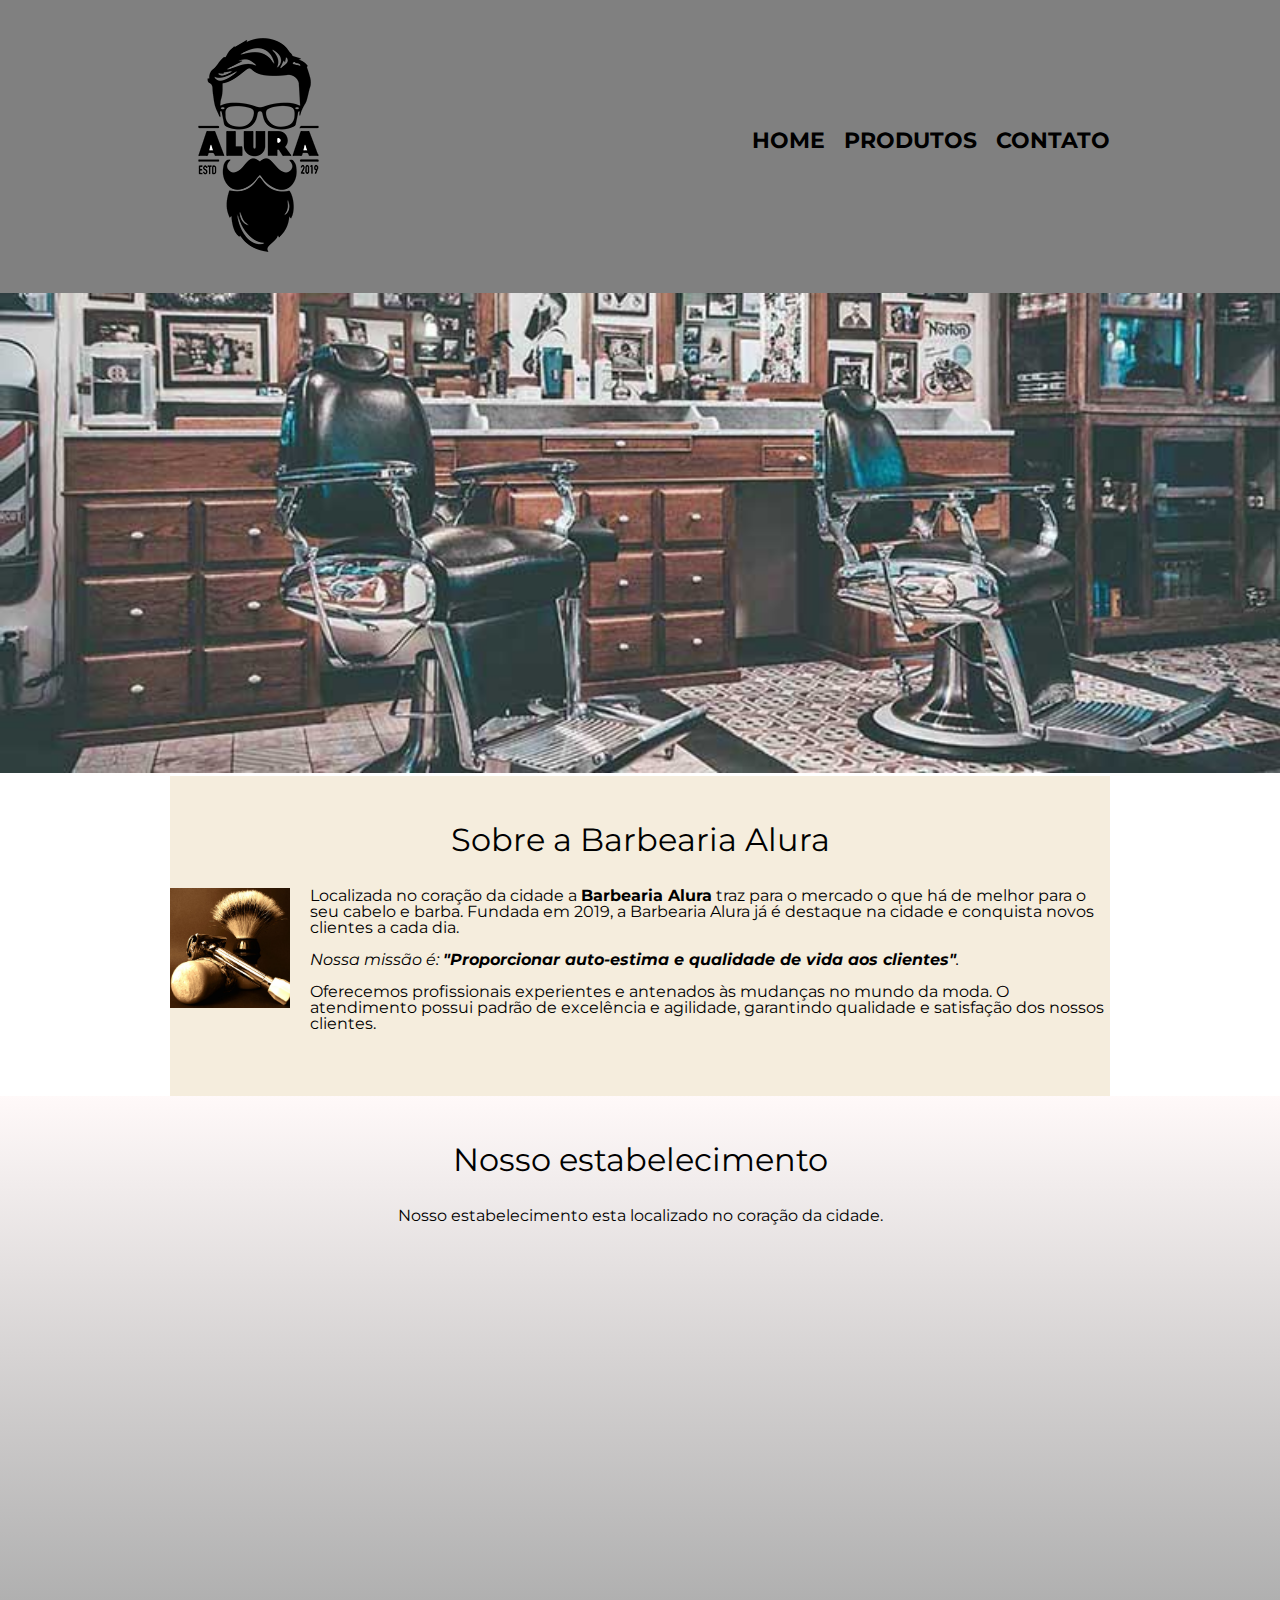
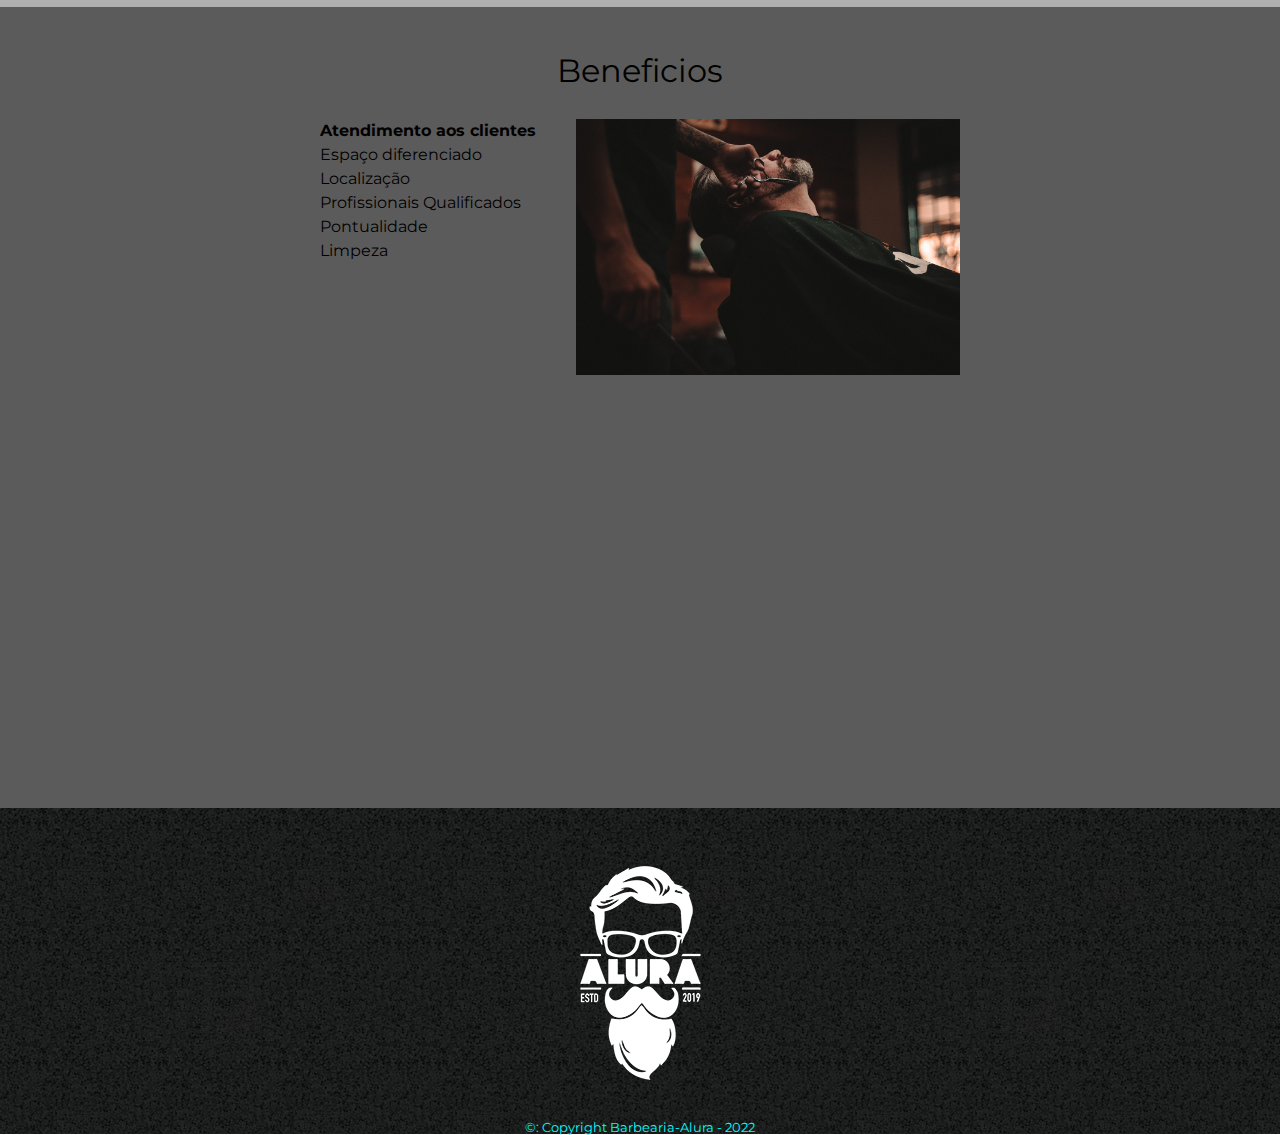
<file: index.html>
<!DOCTYPE html>
<html lang="pt-br">

<head>
    <meta charset="UTF-8">
    <meta name="viewport" content="width-device-widht">
    <title>Barbearia Alura</title>
    <link rel="stylesheet" href="reset.css">
    <link rel="stylesheet" href="style.css">
    <link href="https://fonts.googleapis.com/css?family=Montserrat&display=swap" rel="stylesheet">
</head>

<body>
    <header>
        <div class="caixa">
            <h1><img src="logo.png"></h1>
            <nav>
                <ul>
                    <li><a href="index.html">Home</a></li>
                    <li><a href="produtos.html">Produtos</a></li>
                    <li><a href="contato.html">Contato</a></li>

                </ul>
            </nav>
        </div>
    </header>

    <img class="banner" src="banner.jpg">

    <main>
        <section class="principal">
            <h2 class="titulo-principal">Sobre a Barbearia Alura</h2>

            <img class="utensilios" src="utensilios.jpg" alt="Utensilios de um Barbeiro.">

            <p>Localizada no coração da cidade a <strong>Barbearia Alura</strong> traz para o mercado o que há de melhor
                para o seu cabelo e barba. Fundada em 2019, a Barbearia Alura já é destaque na cidade e conquista novos
                clientes a cada dia.</p>

            <p id="missao"><em>Nossa missão é:
                    <strong>"Proporcionar auto-estima e qualidade de vida aos clientes"</strong>.</em></p>

            <p>Oferecemos profissionais experientes e antenados às mudanças no mundo da moda.
                O atendimento possui padrão de excelência e agilidade, garantindo qualidade e satisfação dos nossos
                clientes.</p>

        </section>

        <section class="mapa">
            <h3 class="titulo-principal">Nosso estabelecimento</h3>
            <P>Nosso estabelecimento esta localizado no coração da cidade.</P>

            <div class="mapa-conteudo">
                <iframe
                    src="https://www.google.com/maps/embed?pb=!1m18!1m12!1m3!1d13817.309075692378!2d-46.5345386965096!3d-23.47013311972226!2m3!1f0!2f0!3f0!3m2!1i1024!2i768!4f13.1!3m3!1m2!1s0x94ce5f5af2dc0629%3A0xd9b2293a14cf4bb1!2sLeroy%20Merlin%20Guarulhos!5e0!3m2!1spt-BR!2sbr!4v1671221337634!5m2!1spt-BR!2sbr"
                    width="100%" height="300" style="border:0;" allowfullscreen="" loading="lazy"
                    referrerpolicy="no-referrer-when-downgrade"></iframe>
            </div>    
        </section>


        <section class="beneficios">

            <h3 class="titulo-principal"> Beneficios</h3>

            <div class="conteudo-beneficios">
                <ul class="lista-beneficios">
                    <li class="itens">Atendimento aos clientes</li>
                    <li class="itens">Espaço diferenciado</li>
                    <li class="itens">Localização</li>
                    <li class="itens">Profissionais Qualificados</li>
                    <li class="itens">Pontualidade</li>
                    <li class="itens">Limpeza</li>
                </ul><img src="beneficios.jpg" class="imagembeneficios">
            </div>

            <div class="video">
                <iframe width="560" height="315" src="https://www.youtube.com/embed/wcVVXUV0YUY" frameborder="0"
                    allow="accelerometer; autoplay; encrypted-media; gyroscope; picture-in-picture"
                    allowfullscreen></iframe>
            </div>    
        </section>
    </main>

    <footer>
        <img src="logo-branco.png">
        <p class="copyright"> &copy: Copyright Barbearia-Alura - 2022</p>
    </footer>
</body>





</html>
</file>
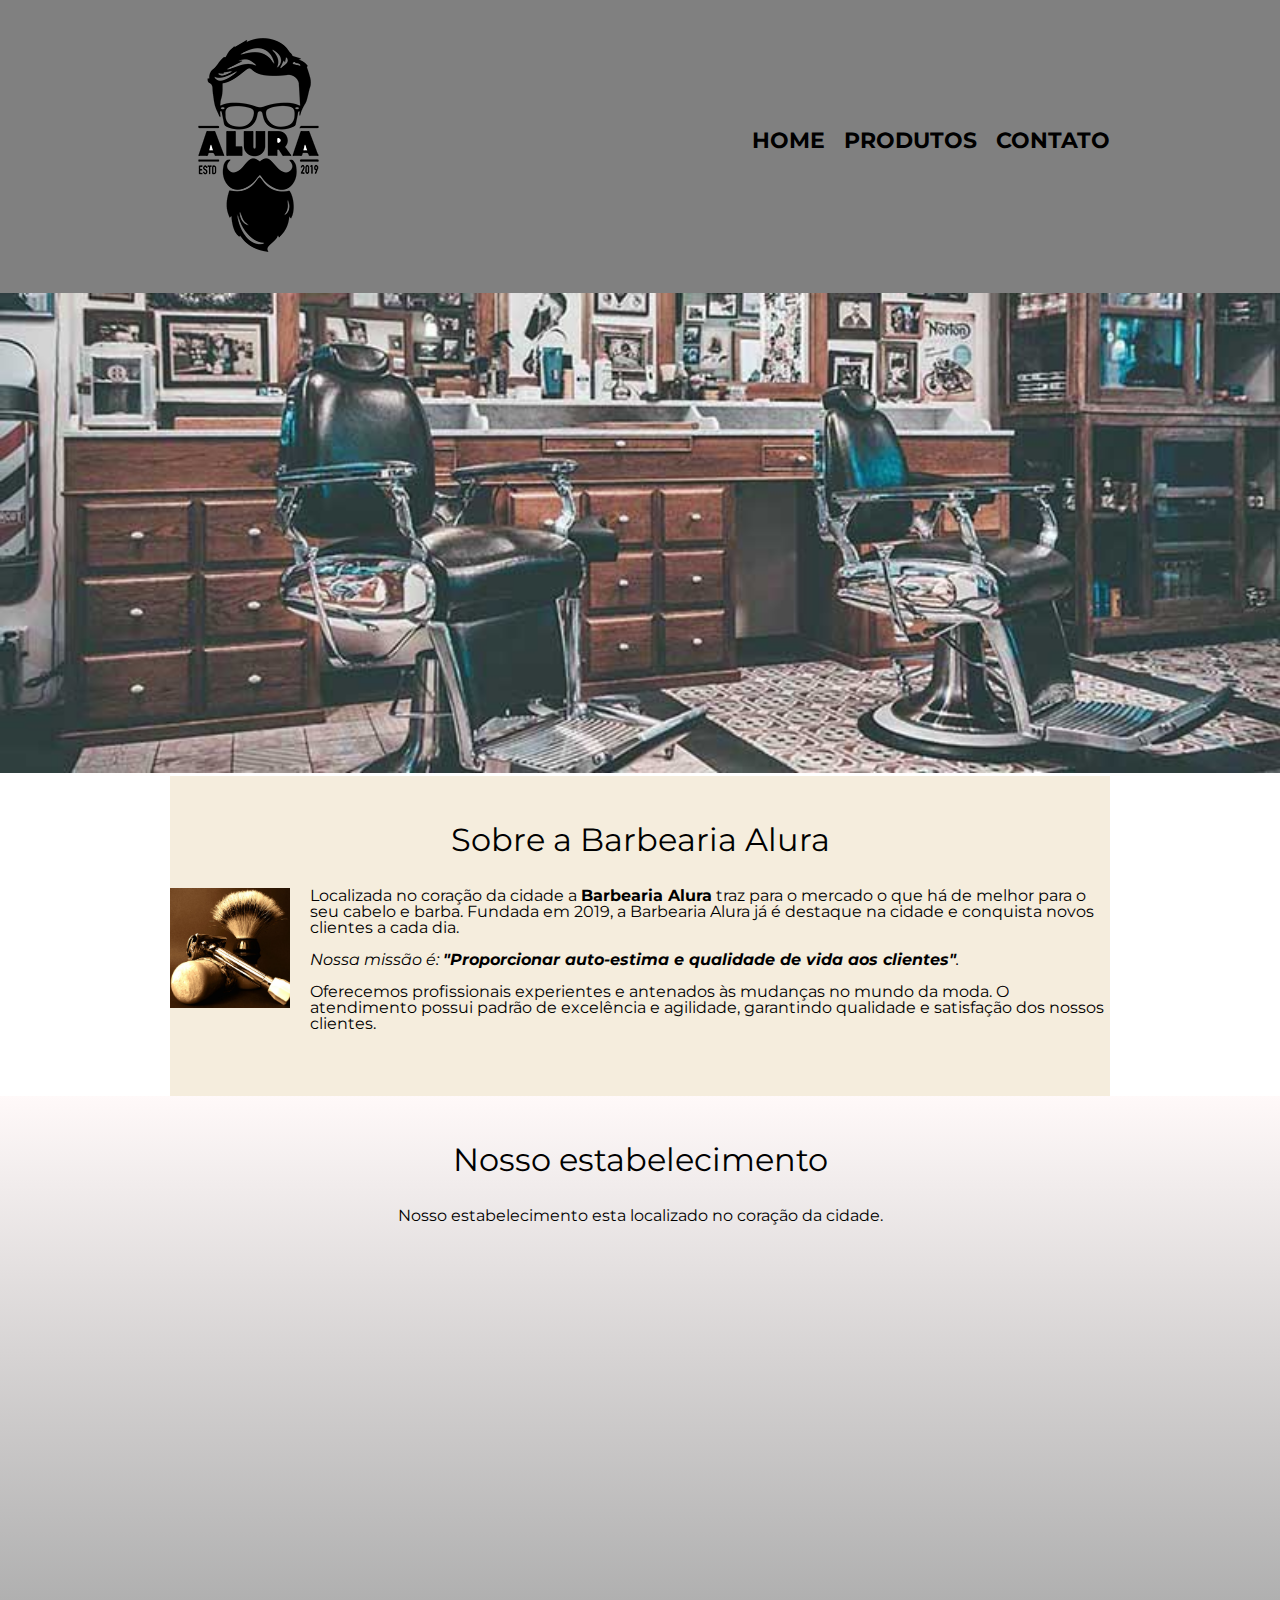
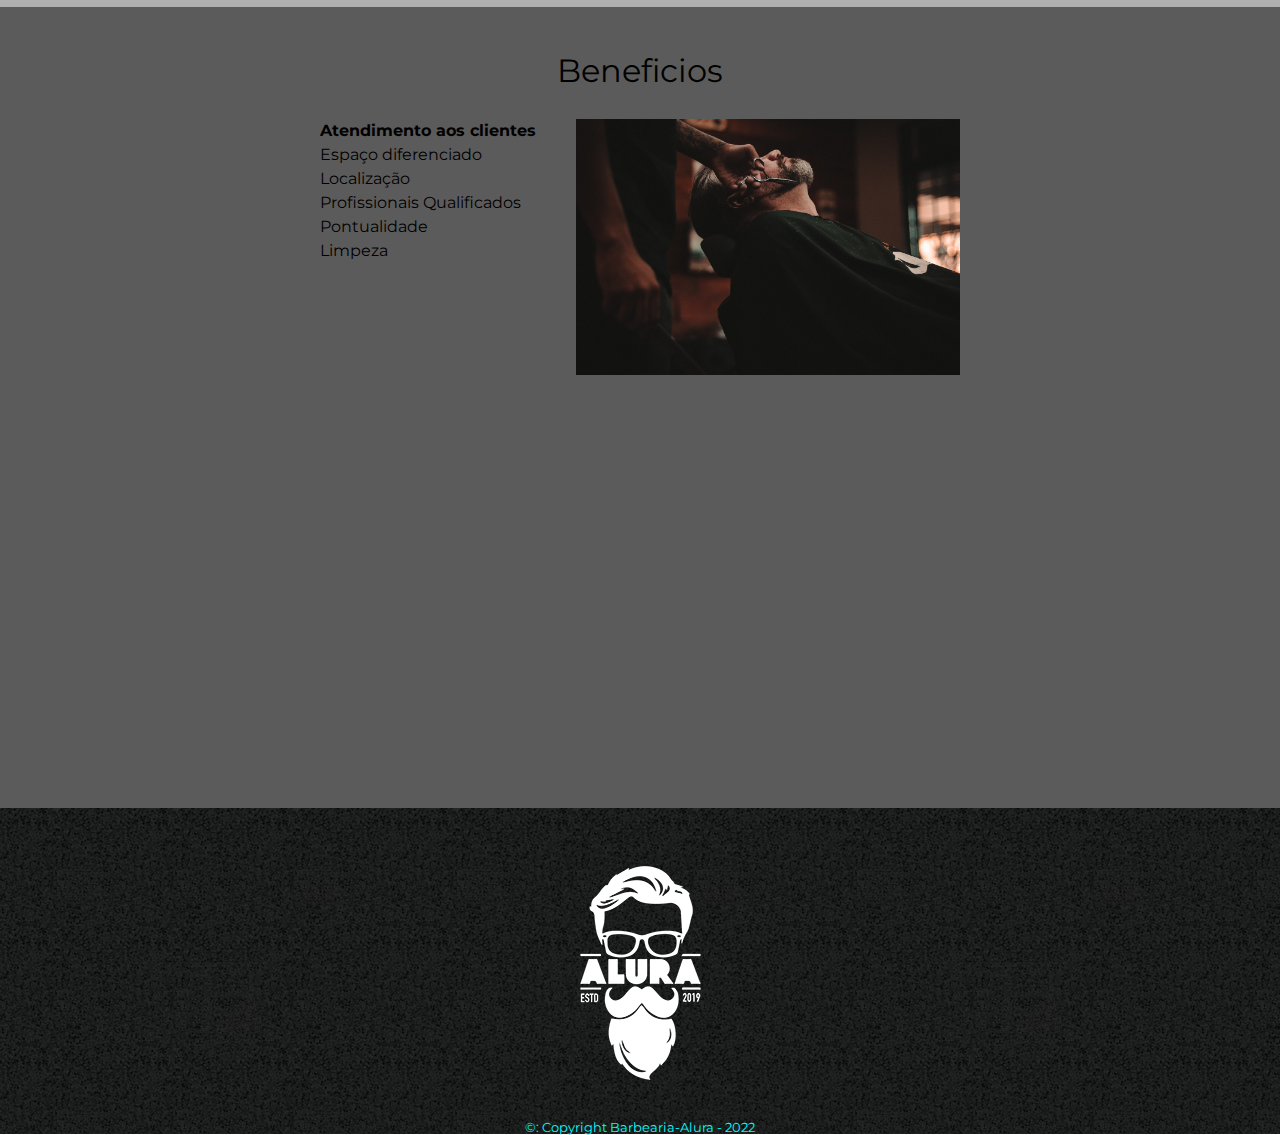
<file: barbearia-alura.html>
<!DOCTYPE html>
<html lang="pt-br">

<head>
    <meta charset="UTF-8">
    <meta name="viewport" content="width-device-widht">
    <title>Barbearia Alura</title>
    <link rel="stylesheet" href="reset.css">
    <link rel="stylesheet" href="style.css">
    <link href="https://fonts.googleapis.com/css?family=Montserrat&display=swap" rel="stylesheet">
</head>

<body>
    <header>
        <div class="caixa">
            <h1><img src="logo.png"></h1>
            <nav>
                <ul>
                    <li><a href="barbearia-alura.html">Home</a></li>
                    <li><a href="produtos.html">Produtos</a></li>
                    <li><a href="contato.html">Contato</a></li>

                </ul>
            </nav>
        </div>
    </header>

    <img class="banner" src="banner.jpg">

    <main>
        <section class="principal">
            <h2 class="titulo-principal">Sobre a Barbearia Alura</h2>

            <img class="utensilios" src="utensilios.jpg" alt="Utensilios de um Barbeiro.">

            <p>Localizada no coração da cidade a <strong>Barbearia Alura</strong> traz para o mercado o que há de melhor
                para o seu cabelo e barba. Fundada em 2019, a Barbearia Alura já é destaque na cidade e conquista novos
                clientes a cada dia.</p>

            <p id="missao"><em>Nossa missão é:
                    <strong>"Proporcionar auto-estima e qualidade de vida aos clientes"</strong>.</em></p>

            <p>Oferecemos profissionais experientes e antenados às mudanças no mundo da moda.
                O atendimento possui padrão de excelência e agilidade, garantindo qualidade e satisfação dos nossos
                clientes.</p>

        </section>

        <section class="mapa">
            <h3 class="titulo-principal">Nosso estabelecimento</h3>
            <P>Nosso estabelecimento esta localizado no coração da cidade.</P>

            <div class="mapa-conteudo">
                <iframe
                    src="https://www.google.com/maps/embed?pb=!1m18!1m12!1m3!1d13817.309075692378!2d-46.5345386965096!3d-23.47013311972226!2m3!1f0!2f0!3f0!3m2!1i1024!2i768!4f13.1!3m3!1m2!1s0x94ce5f5af2dc0629%3A0xd9b2293a14cf4bb1!2sLeroy%20Merlin%20Guarulhos!5e0!3m2!1spt-BR!2sbr!4v1671221337634!5m2!1spt-BR!2sbr"
                    width="100%" height="300" style="border:0;" allowfullscreen="" loading="lazy"
                    referrerpolicy="no-referrer-when-downgrade"></iframe>
            </div>    
        </section>


        <section class="beneficios">

            <h3 class="titulo-principal"> Beneficios</h3>

            <div class="conteudo-beneficios">
                <ul class="lista-beneficios">
                    <li class="itens">Atendimento aos clientes</li>
                    <li class="itens">Espaço diferenciado</li>
                    <li class="itens">Localização</li>
                    <li class="itens">Profissionais Qualificados</li>
                    <li class="itens">Pontualidade</li>
                    <li class="itens">Limpeza</li>
                </ul><img src="beneficios.jpg" class="imagembeneficios">
            </div>

            <div class="video">
                <iframe width="560" height="315" src="https://www.youtube.com/embed/wcVVXUV0YUY" frameborder="0"
                    allow="accelerometer; autoplay; encrypted-media; gyroscope; picture-in-picture"
                    allowfullscreen></iframe>
            </div>    
        </section>
    </main>

    <footer>
        <img src="logo-branco.png">
        <p class="copyright"> &copy: Copyright Barbearia-Alura - 2022</p>
    </footer>
</body>





</html>
</file>
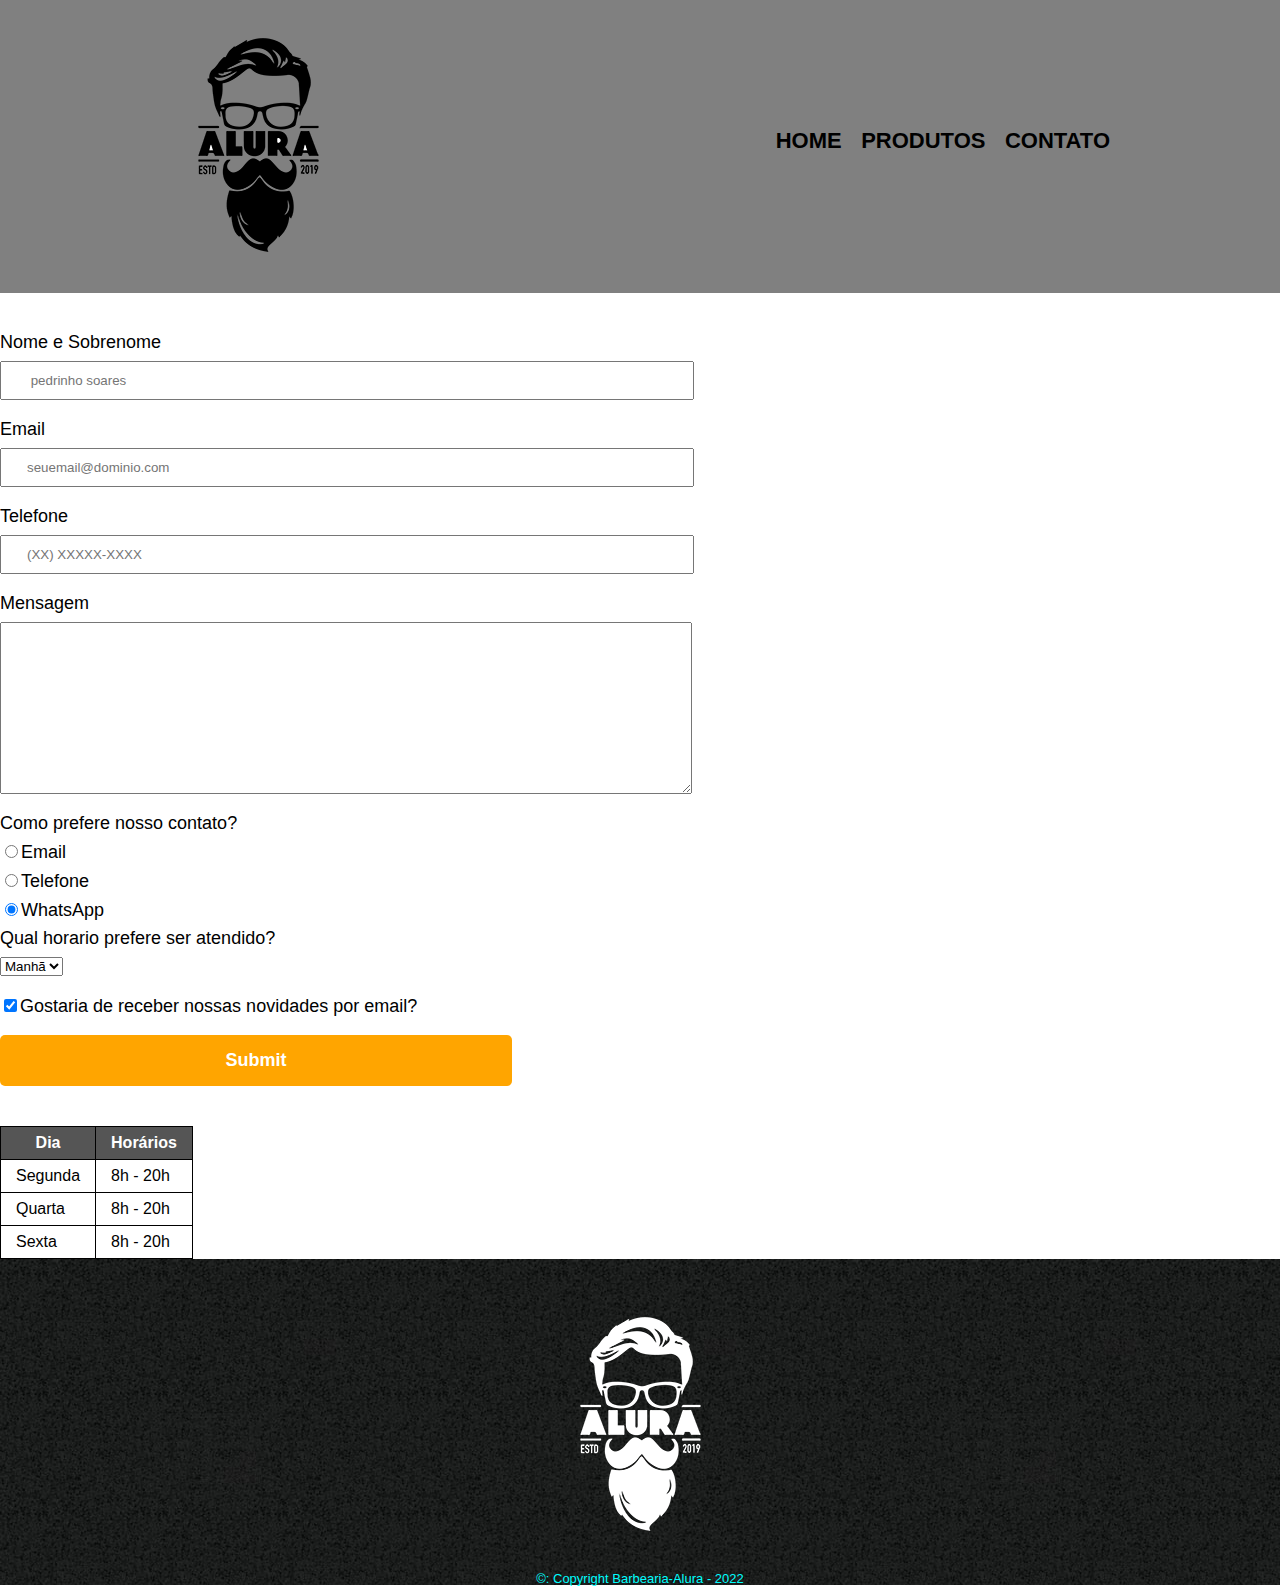
<file: contato.html>
<!DOCTYPE html>
<html>

<head>
    <meta charset="UTF-8">
    <title>Contato - Barbearia Alura</title>
    <link rel="stylesheet" href="reset.css">
    <link rel="stylesheet" href="style.css">
</head>


<body>
    <header>
      <div class="caixa"> 
        <h1><img src="logo.png" alt="Logo da Barbearia Alura"></h1>
        <nav> 
            <ul>
                <li><a href="barbearia-alura.html">Home</a></li>
                <li><a href="produtos.html">Produtos</a></li>
                <li><a href="contato.html">Contato</a></li>

            </ul>
        </nav> 
      </div>  
    </header>


    <main>
        <form>
            <label for="nomesobrenome">Nome e Sobrenome</label>
            <input type="text" id="nomesobrenome" class="input-padrao" required placeholder=" pedrinho soares">

            <label for="email">Email</label>
            <input type="email" id="email" class="input-padrao" required placeholder="seuemail@dominio.com">

            <label for="telefone">Telefone</label>
            <input type="tel" id="telefone" class="input-padrao" required placeholder="(XX) XXXXX-XXXX">

            <label for="mensagem">Mensagem</label>
            <textarea cols="70" rows="10" id="mensagem" 
            class="input-padrao" required></textarea>
            
            <fieldset>
                <legend>Como prefere nosso contato?</legend>

                <label for="radio-email"><input type="radio"
                 name="contato" value="email" id="radio-email">Email</label>
                

                <label for="radio-telefone"><input type="radio" 
                    name="contato"  value="email" id="radio-telefone">Telefone</label>
                

                <label for="radio-whatsapp"><input type="radio" 
                    name="contato"  value="Whatsapp" id="radio-whatsapp" checked>WhatsApp</label>
                
            </fieldset>

            <fieldset>
                <legend>Qual horario prefere ser atendido?</legend>
                <select>
                    <option>Manhã</option>
                    <option>Tarde</option>
                    <option>Noite</option>
                    
                </select>
            </fieldset>


            <label class="checkbox"><input type="checkbox" checked>Gostaria de receber nossas novidades por email?</label>


            <input type="submit" class="enviar">
        </form>


        <table>
           <thead>
            <tr>
                <th>Dia</th>
                <th>Horários</th>
            </tr>
           </thead>

           <tbody>
                <tr>
                    <td>Segunda</td>
                    <td>8h - 20h</td>
                </tr>
                <tr>
                    <td>Quarta</td>
                    <td>8h - 20h</td>
                </tr>
                <tr>
                    <td>Sexta</td>
                    <td>8h - 20h</td>
                </tr>
           </tbody> 
        </table>


    </main>

    <footer>
        <img src="logo-branco.png" alt="Logo da Barbearia Alura">
        <p class="copyright"> &copy: Copyright Barbearia-Alura - 2022</p>
    </footer>
</body>

</html>
</file>
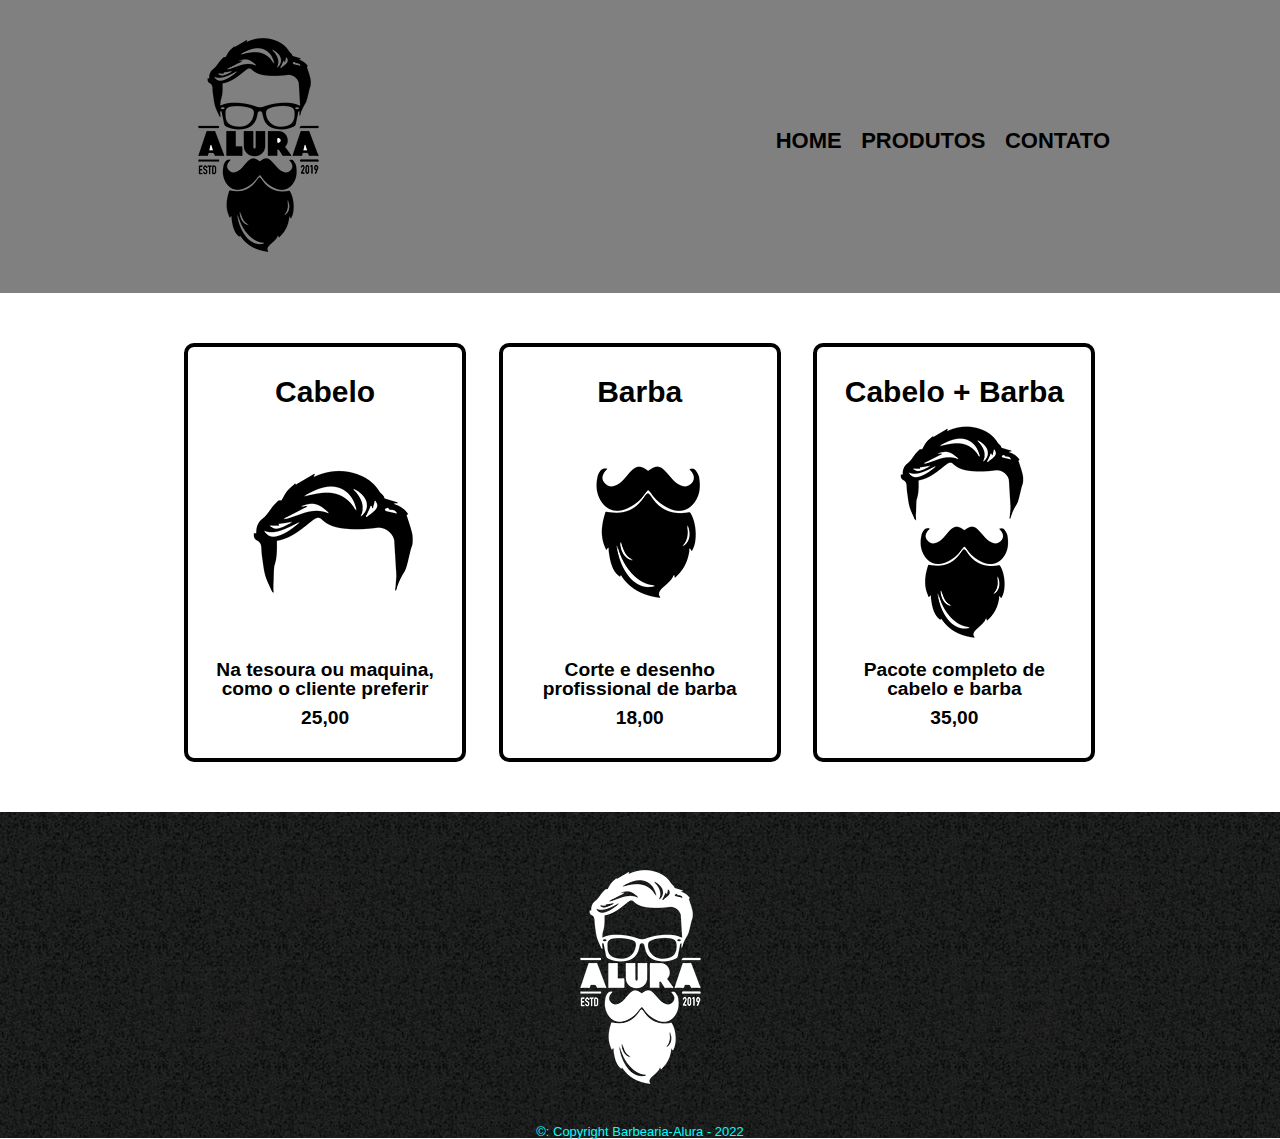
<file: produtos.html>
<!DOCTYPE html>
<html>

<head>
    <meta charset="UTF-8">
    <title>Produtos - Barbearia Alura</title>
    <link rel="stylesheet" href="reset.css">
    <link rel="stylesheet" href="style.css">
</head>


<body>
    <header>
      <div class="caixa"> 
        <h1><img src="logo.png"></h1>
        <nav> 
            <ul>
                <li><a href="barbearia-alura.html">Home</a></li>
                <li><a href="produtos.html">Produtos</a></li>
                <li><a href="contato.html">Contato</a></li>

            </ul>
        </nav> 
      </div>  
    </header>

    <main>
       <ul class="produtos">
            <li>
                <h2>Cabelo</h2>
                <img src="cabelo.jpg">
                <p class="produto-descriçao">Na tesoura ou maquina, como o cliente preferir</p>
                <p class="produto-preço">25,00</p>    
            </li>


            <li>
                <h2>Barba</h2>
                <img src="barba.jpg"> 
                <p class="produto-descriçao">Corte e desenho profissional de barba</p>
                <p class="produto-preço">18,00</p>  
            </li>
            <li>
                <h2>Cabelo + Barba</h2>
                <img src="cabelo+barba.jpg">
                <p class="produto-descriçao">Pacote completo de cabelo e barba</p>
                <p class="produto-preço">35,00</p>  
            </li>
       </ul> 

    </main>

    <footer>
        <img src="logo-branco.png">
        <p class="copyright"> &copy: Copyright Barbearia-Alura - 2022</p>
    </footer>
</body>

</html>
</file>
<file: style.css>
body {
    font-family: 'Montserrat', sans-serif;
}

header {
    background-color: gray;
    padding: 20px 0;
}

.caixa {
    position: relative;
    width: 940px;
    margin: 0 auto;

}

nav {
    position: absolute;
    top: 110px;
    right: 0;
}


nav li {
    display: inline;
    margin: 0 0 0 15px;
}

nav a {
    text-transform: uppercase;
    color: black;
    font-weight: bold;
    font-size: 22px;
    text-decoration: none;
}

nav a:hover {
    color: blue;
    text-decoration: underline;
}

.produtos {
    width: 940px;
    margin: 0 auto;
    padding: 50px 0;
}


.produtos li {
    display: inline-block;
    text-align: center;
    width: 30%;
    vertical-align: top;
    margin: 0 1.5%;
    padding: 30px 20px;
    box-sizing: border-box;
    border: 4px solid black;
    border-radius: 10px;
}

.produtos li:hover {
    border-color: blue;

}

.produtos li:active {
    border-color: gold;
}

.produtos li:hover h2 {
    font-size: 35px;
}

.produtos h2 {
    font-size: 30px;
    font-weight: bold;
}

.produto-descriçao {
    font-size: larger;
    font-weight: bold;

}

.produto-preço {
    font-size: larger;
    font-weight: bold;
    margin-top: 10px;
}

footer {
    text-align: center;
    background: url("bg.jpg");
    padding: 40px 0 0;
}

.copyright {
    color: aqua;
    font-size: small;
    margin: 20px 0 0;
}

main {}

form {
    margin: 40px 0;
}

form label,
form legend {
    display: block;
    font-size: large;
    margin: 0 0 10px;
}

.input-padrao {
    display: block;
    margin: 0 0 20px;
    padding: 10px 25px;
    width: 50%;
}

.checkbox {
    margin: 20px 0;

}

.enviar {
    width: 40%;
    padding: 15px 0;
    background-color: orange;
    color: white;
    font-weight: bold;
    font-size: 18px;
    border: none;
    border-radius: 5px;
    transition: 1s all;
    cursor: pointer;
}

.enviar:hover {
    background-color: darkorange;
    transform: scale(1.2);
}

table {
    padding: 20px 0 40px;
}

thead {
    background: #555555;
    color: white;
    font-weight: bold;
}

td,
th {
    border: 1px solid black;
    padding: 8px 15px;
}

/* css da pagina inicial */
.banner {
    width: 100%;
}

.titulo-principal {
    text-align: center;
    font-size: 2em;
    margin: 0 0 1em;
    clear: left;
}

.principal {
    padding: 3em 0;
    background: rgb(245, 237, 221);
    width: 940px;
    margin: 0 auto;
}

.principal p {
    margin: 0 0 1em;
}

.principal strong {
    font-weight: bold;
}

.principal em {
    font-style: italic;
}

.conteudo-beneficios {
    width: 640px;
    margin: 0 auto;
}

.lista-beneficios {
    width: 40%;
    display: inline-block;
    vertical-align: top;
}

.itens {
    line-height: 1.5;
}

.itens:first-child {
    font-weight: bold;
}


.imagembeneficios {
    width: 60%;

}

.utensilios {
    width: 120px;
    float: left;
    margin: 0 20px 20px 0;
}

.mapa {
    padding: 3em 0;
    background: linear-gradient(rgb(255, 249, 249), rgb(175, 175, 175));
}

.mapa-conteudo {
    width: 940px;
    margin: 0 auto;
}

.mapa p {
    margin: 0 0 2em;
    text-align: center;
}

.beneficios {
    padding: 3em 0;
    background-color: rgb(92, 91, 91);
}

.video {
    width: 560px;
    margin: 2em auto;
}

@media screen and (max-width 480px) {
    .caixa, .principal, .conteudo-beneficios, .mapa-conteudo, .video  {
        width: auto;
    }
}
</file>
